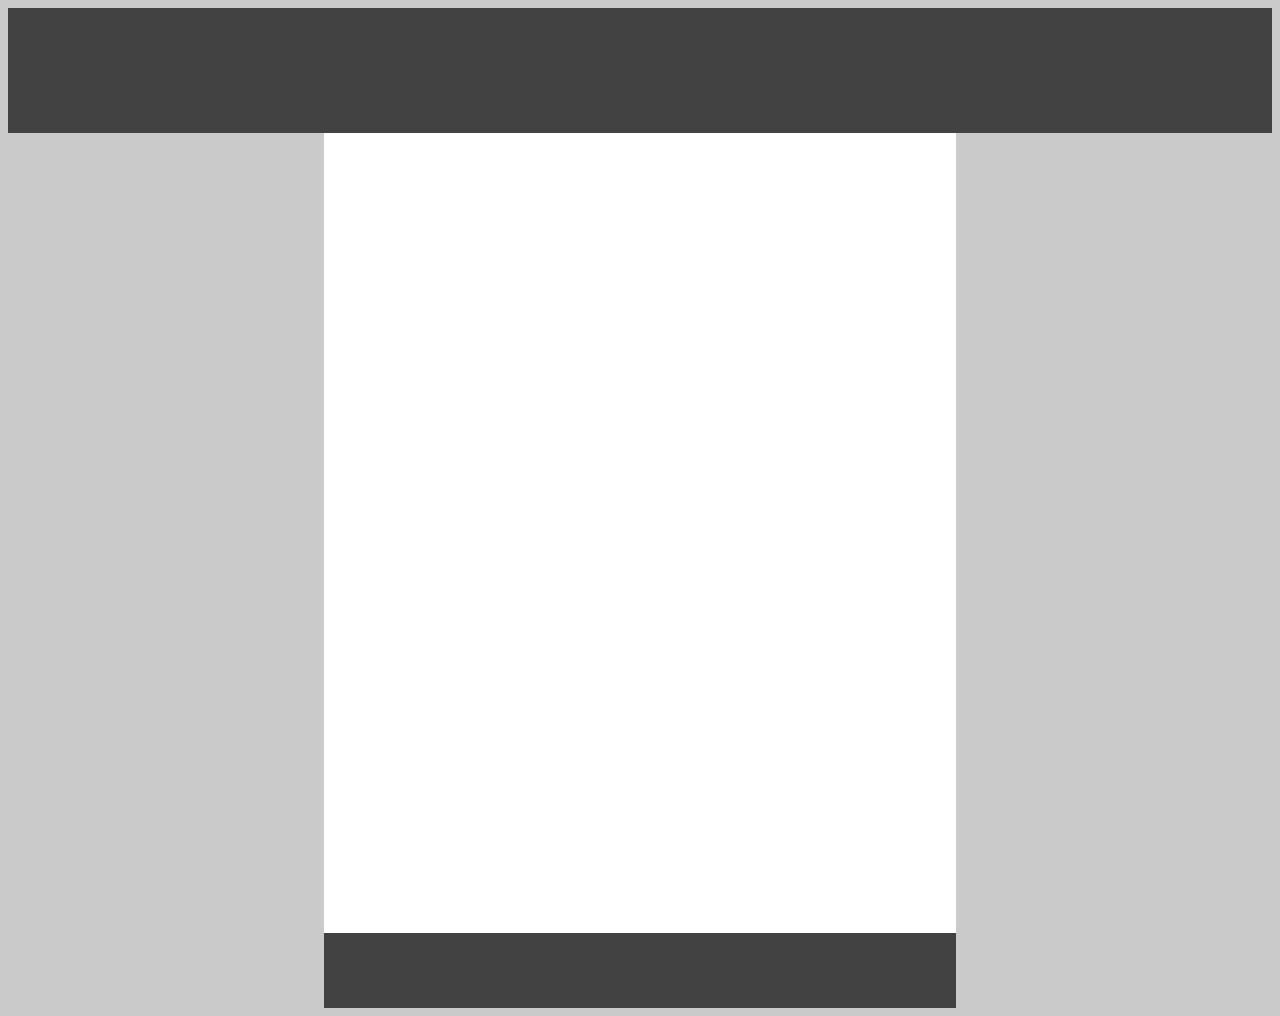
<file: first/index.html>
<!DOCTYPE html>
<html>
  <head>
    <meta charset="utf-8">
    <link rel="stylesheet" href="style.css">
    <title>First</title>
  </head>
  <body>
    <header>
    </header>
    <main>
    </main>
  <footer>
  </footer>
  </body>
</html>
</file>
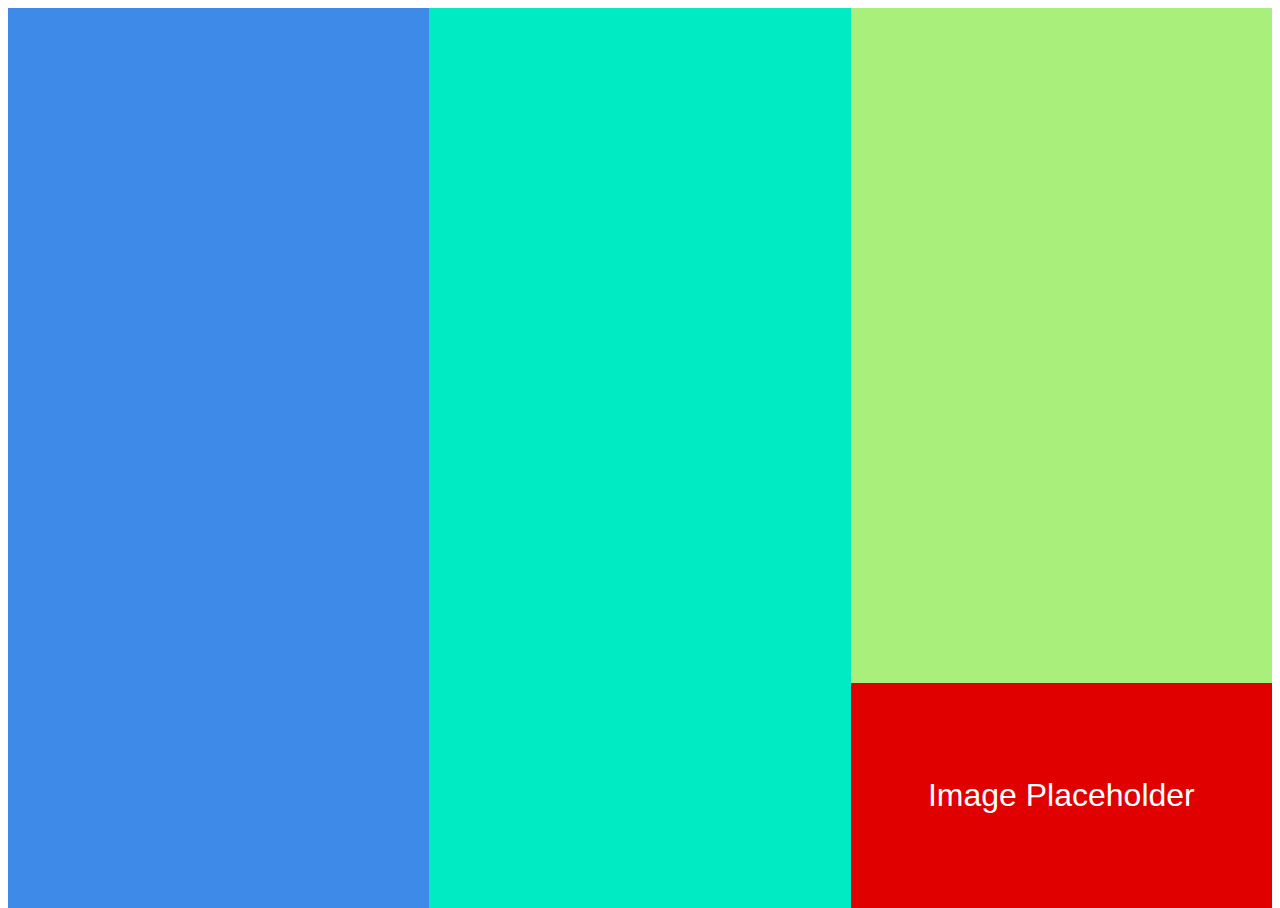
<file: second/index.html>
<!DOCTYPE html>
<html>
  <head>
    <meta charset="utf-8">
    <title>Second</title>
    <link rel="stylesheet" href="style.css">
  </head>
  <body>
    <div class = "blue-stripe">
    </div>
    <div class ="teal-stripe">

    </div>
    <div class="green-stripe">

    </div>

    <div class="image">
      <span>Image Placeholder</span>
    </div>
  </body>
</html>
</file>
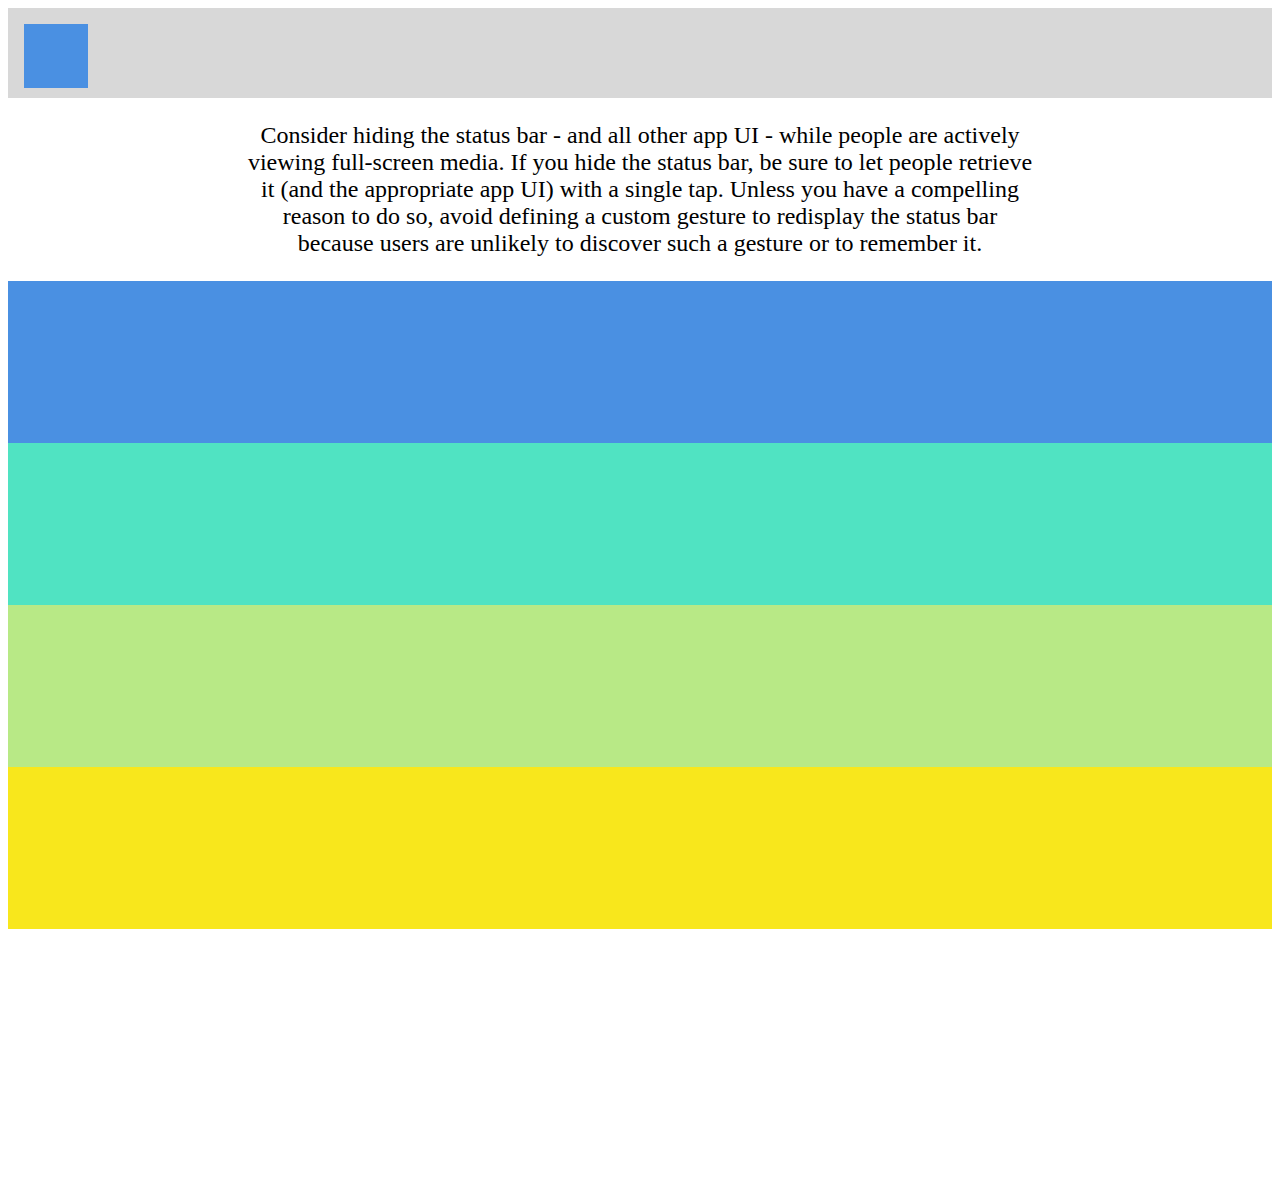
<file: third/index.html>
<!DOCTYPE html>
<html>
  <head>
    <meta charset="utf-8">
    <link rel="stylesheet" href="style.css">
    <title>Third</title>
  </head>
  <body>
  <header>
    <div class = "avatar">

    </div>
  </header>
  <main>
    <p>
      Consider hiding the status bar - and all other app UI - while people are actively <br />
      viewing full-screen media. If you hide the status bar, be sure to let people retrieve<br />
      it (and the appropriate app UI) with a single tap. Unless you have a compelling<br />
      reason to do so, avoid defining a custom gesture to redisplay the status bar<br />
       because users are unlikely to discover such a gesture or to remember it.
    </p>
  </main>

  <footer>
    <div class="blue">

    </div>
    <div class="teal">

    </div>
    <div class="green">

    </div>
    <div class="yellow">

    </div>
  </footer>
  </body>
</html>
</file>
<file: first/style.css>
header{
  background-color:#424242;
  height:125px;
}
main{
  background-color:#fff;
  height: 800px;
  margin:auto;
  width: 50%;
}

body{
  background-color:#cacaca;
  height: 100%;
}

footer{
  background-color:#424242;
  margin: auto;
  width: 50%;
  height:75px;
}
</file>
<file: second/style.css>
html, body{
  height: 100%;
}
.blue-stripe{
  float:left;
  height:100%;
  width:33.333%;
  background-color: #3D8AE9;
}

.teal-stripe{
  float:left;
  height:100%;
  width:33.333%;
  background-color: #00EAC3;
}

.green-stripe{
  float:left;
  height:75%;
  width:33.333%;
  background-color: #A8F07B;
}

.image{
  float:right;
  height:25%;
  width:33.333%;
  background-color: #E10000;
  display: flex;
  justify-content: center; /* align horizontal */
  align-items: center; /* align vertical */
}

span{
  font-family: Helvetica;
  font-size: 2em;
  color: #fff;
}
</file>
<file: third/style.css>
html, body{
  height:100%;
}

header{
  width:100%;
  height:10%;
  position: relative;
  background-color:#D8D8D8;
}

.avatar{
  background-color: #4A90E2;
  height:4em;
  width:4em;
  position: absolute;
  top:1em;
  left:1em;
}

main{
  text-align: center;
  font-size: 1.5em;
  background-color:#fff;
}
footer{
  height:100%;
  width:100%;
}

footer div{
  width:100%;
  height:18%;
}
.blue{
  background-color: #4A90E2;
}
.teal{
  background-color: #50E3C2;
}
.green{
  background-color: #B8E986;
}
.yellow{
  background-color: #F8E71C;
}
</file>
